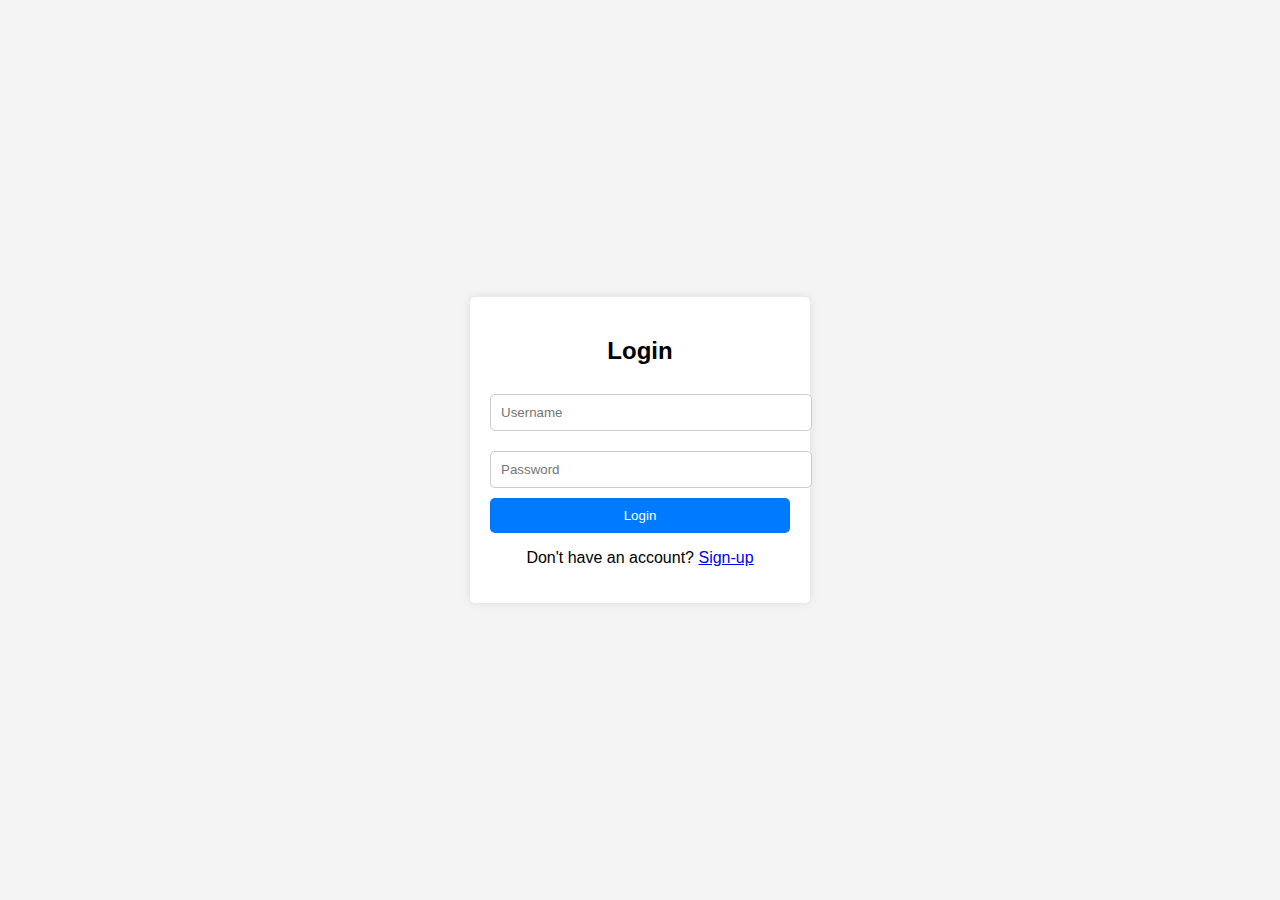
<file: Home.html>
<!DOCTYPE html>
<html lang="en">
<head>
    <meta charset="UTF-8">
    <meta name="viewport" content="width=device-width, initial-scale=1.0">
    <title>Login and New-user</title>
    <style>
        body {
            font-family: Arial, sans-serif;
            background-color: #f4f4f4;
            display: flex;
            justify-content: center;
            align-items: center;
            height: 100vh;
            margin: 0;
        }
        .container {
            background: white;
            padding: 20px;
            border-radius: 5px;
            box-shadow: 0 0 10px rgba(0, 0, 0, 0.1);
            width: 300px;
        }
        h2 {
            text-align: center;
        }
        input {
            width: 100%;
            padding: 10px;
            margin: 10px 0;
            border: 1px solid #ccc;
            border-radius: 5px;
        }
        button {
            width: 100%;
            padding: 10px;
            background: #007BFF;
            color: white;
            border: none;
            border-radius: 5px;
            cursor: pointer;
        }
        button:hover {
            background: #0056b3;
        }
        .toggle {
            text-align: center;
            margin-top: 10px;
        }
    </style>
</head>
<body>

<div class="container">
    <h2>Login</h2>
    <form action="your-login-endpoint" method="POST">
        <input type="text" name="username" placeholder="Username" required>
        <input type="password" name="password" placeholder="Password" required>
        <button type="submit">Login</button>
    </form>

    <div class="toggle">
        <p>Don't have an account? <a href="#" onclick="toggleForms()">Sign-up</a></p>
    </div>

    <h2 style="display: none;">Sign Up</h2>
    <form style="display: none;" id="New user-form" action="your-Signup-endpoint" method="POST">
        <input type="text" name="username" placeholder="Username" required>
        <input type="email" name="email" placeholder="Email" required>
        <input type="password" name="password" placeholder="Password" required>
        <button type="submit">Sign Up</button>
    </form>

    <div class="toggle" style="display: none;" id="toggle-signup">
        <p>Already have an account? <a href="#" onclick="toggleForms()">Login</a></p>
    </div>
</div>

<script>
    function toggleForms() {
        const loginForm = document.querySelector('form');
        const signupForm = document.getElementById('signup-form');
        const loginHeader = document.querySelector('h2');
        const signupHeader = document.querySelectorAll('h2')[1];
        const toggleSignup = document.getElementById('toggle-signup');

        if (loginForm.style.display === 'none') {
            loginForm.style.display = 'block';
            signupForm.style.display = 'none';
            loginHeader.style.display = 'block';
            signupHeader.style.display = 'none';
            toggleSignup.style.display = 'none';
        } else {
            loginForm.style.display = 'none';
            signupForm.style.display = 'block';
            loginHeader.style.display = 'none';
            signupHeader.style.display = 'block';
            toggleSignup.style.display = 'block';
        }
    }
</script>

</body>
</html>
</file>
